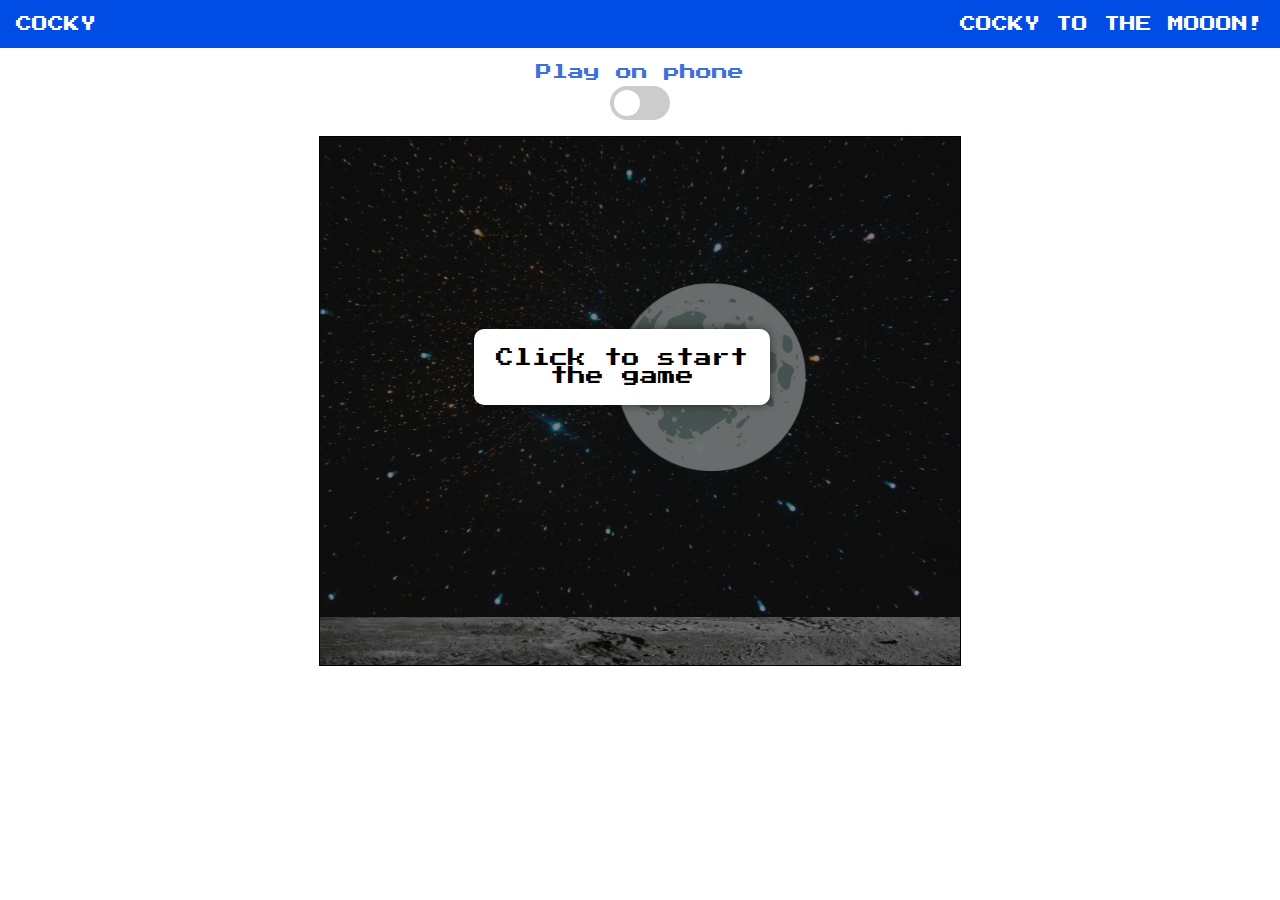
<file: flappy-cock/index.html>
<!DOCTYPE html>
<html>
<head>
    <link rel="stylesheet" type="text/css" href="./frontend/css/style.css">
    <link rel="stylesheet" type="text/css" href="./frontend/css/flappy.css">
    <script src="./frontend/js/cookie.js"></script>
    <link rel="icon" type="image/x-icon" href="../assets/img/favicon.png">
    <title>COCKY - Flappy Cocky</title>
</head>
<body>
    <header>
        <nav>
            <ul>
                <li>
                    <a href="../index.html">COCKY</a>
                    <a href="#" id="githubLink">COCKY TO THE MOOON!</a>
                </li>
            </ul>
        </nav>
    </header>

    <div id="toggleContainer">
        <p>Play on phone</p>
        <label class="switch">
            <input type="checkbox" id="switch">
            <span class="slider round"></span>
        </label>
    </div>
    <div id="gameBox">
        <div id="bird"></div>
        <div class="obstacleTop"></div>
        <div class="obstacleBottom"></div>
        <div class="obstacleTop"></div>
        <div class="obstacleBottom"></div>
        <div class="coin"></div>
        <div class="coin"></div>
        <div id="getReady" style="display: none;">
            <img src="./frontend/images/get ready.png" alt="Get Ready">
        </div>
        <div id="scoreContainer">
            <div id="score"></div>
        </div>
        <div id="medalBox" style="display: block;">
            <div id="medalContainer">
                <div id="goldMedal"></div>
                <div id="silverMedal"></div>
                <div id="bronzeMedal"></div>
                <div id="gameOver"></div>
            </div>
        </div> 
    </div>
    <div id="groundBox">
        <div class="ground"></div>
        <div class="ground"></div>
        <div id="groundShadow"></div>
    </div>
    <div id="touchBox">
        <p>Touch here to fly :D</p>
    </div>
    <script src="./frontend/js/flappy.js"></script>
</body>
</html>
</file>
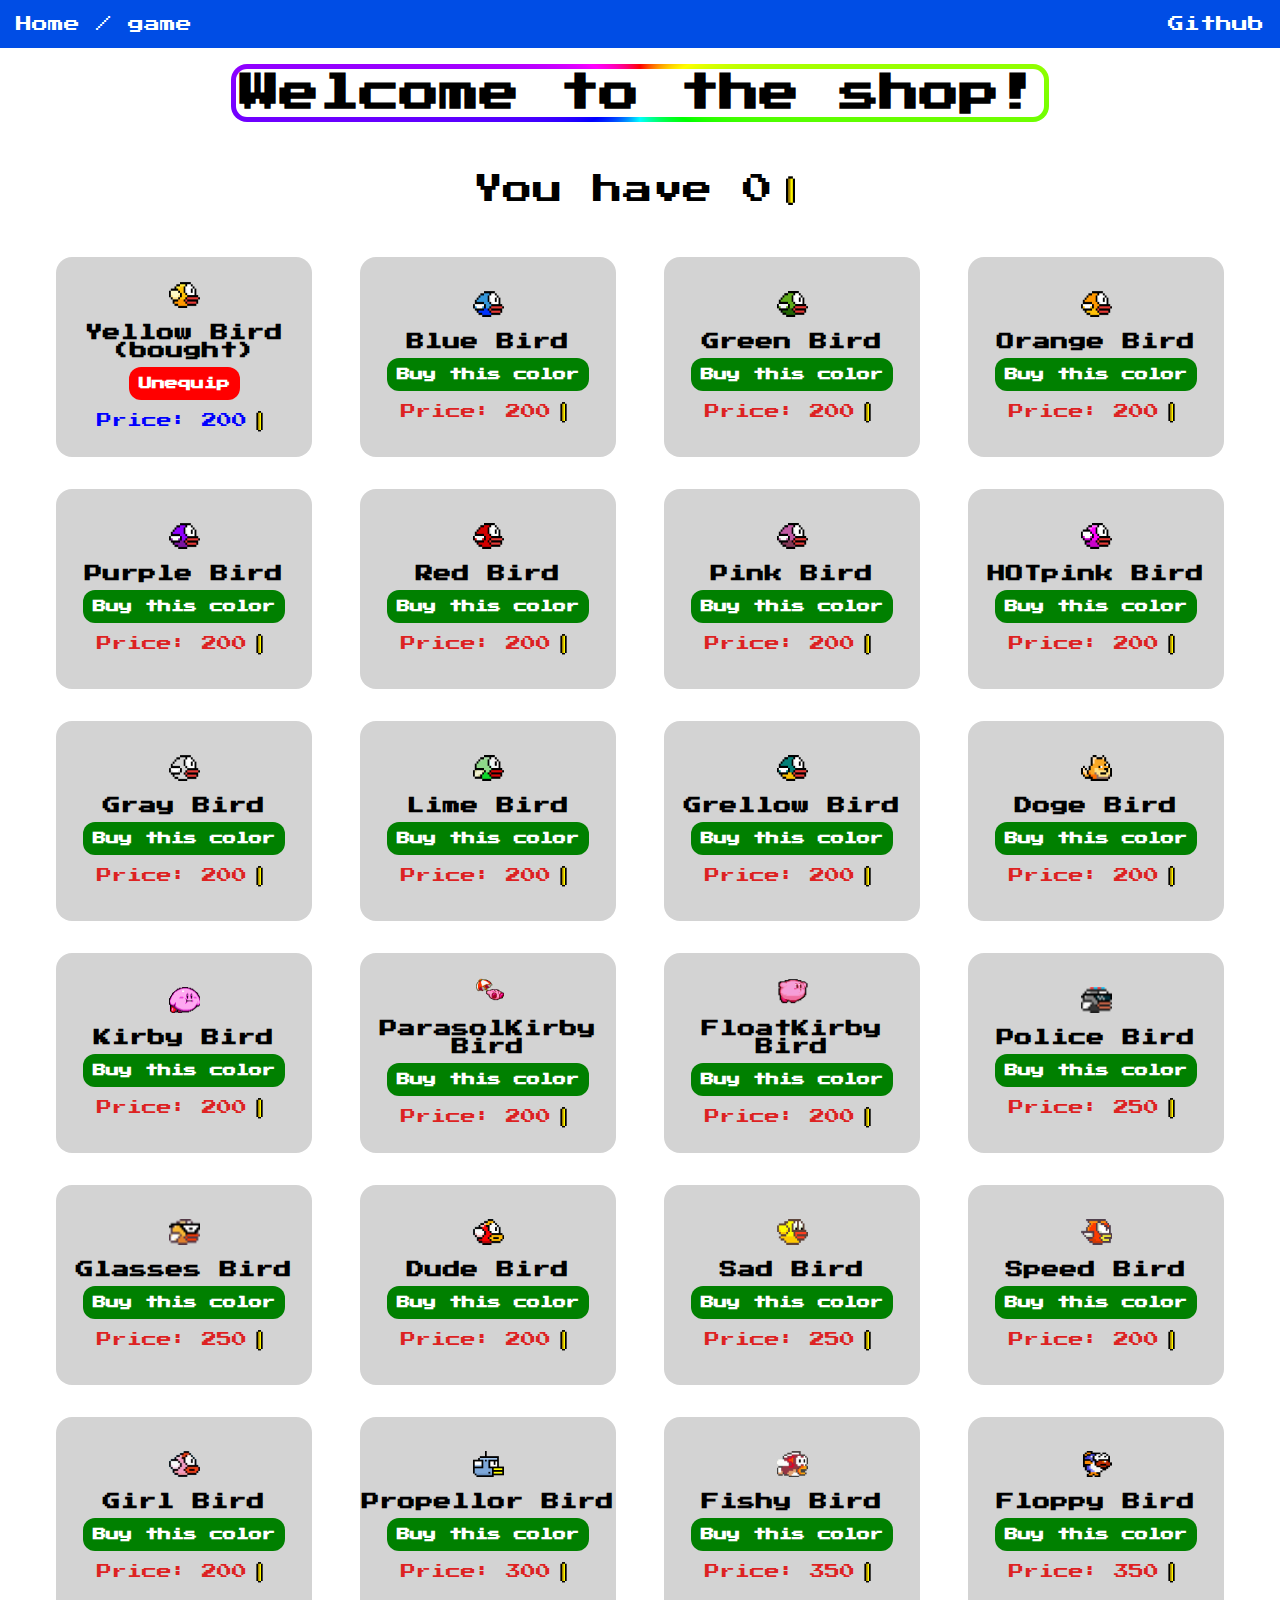
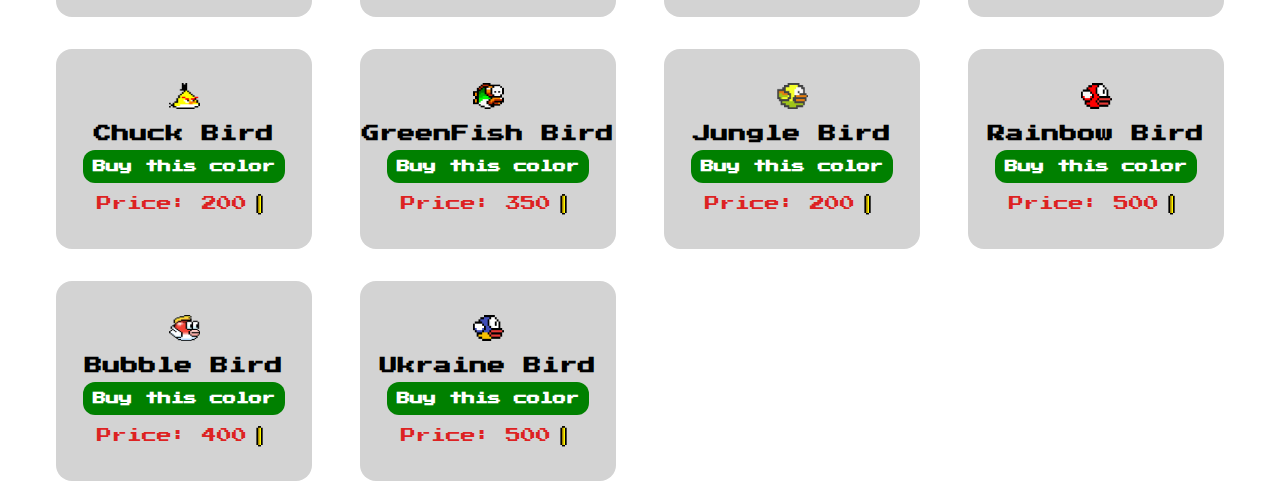
<file: flappy-cock/shop.html>
<!DOCTYPE html>
<html>

<head>
    <link rel="stylesheet" type="text/css" href="./frontend/css/style.css">
    <link rel="stylesheet" type="text/css" href="./frontend/css/shop.css" />
    <script src="./frontend/js/cookie.js"></script>
    <script src="./frontend/js/birdColors.js"></script>
    <link rel="icon" type="image/x-icon" href="favicon.ico" />
</head>

<body>
    <header>
        <nav>
            <ul>
                <li>
                    <a href="./index.html">Home / game</a>
                    <a href="https://github.com/xflipperkast/Flappy-Bird" id="githubLink">Github</a>
                </li>
            </ul>
        </nav>
    </header>

    <h1 id="welcomeSign">Welcome to the shop!</h1>

    <span id="coins">200</span>
    <div id="shopBox">
        <div id="birdsShowcase"></div>
        <span id="messageContainer"></span>
    </div>
    <script src="./frontend/js/shop.js"></script>
</body>

</html>
</file>
<file: flappy-cock/frontend/css/style.css>
@charset "utf-8";

@font-face {
    font-family: 'Press Start 2P';
    src: url(./fonts/PressStart2P-Regular.ttf);
}

* {
    font-family: 'Press Start 2P', sans-serif;
    margin: 0;
    padding: 0;
}

body {
    background-color:  #ffffff;
}

header {
    background-color: #004de5;
    padding: 16px;
    margin-bottom: 16px;
}

nav ul {
    list-style: none;
    display: inline;
}

nav ul li a {
    text-decoration: none;
    color:  #ffffff;
    text-align: center;
    background-image: linear-gradient(0.25turn, red, orange, yellow);
    background-size: 0% 0.125em;
    background-position-x: 100%;
    background-position-y: 100%;
    background-repeat: no-repeat;
    transition: background-size 0.3s ease-in-out;
}

nav ul li a:hover, nav ul li a:focus, nav ul li a:active {
    background-size: 100% 0.125em;
    background-position-x: 0%;
}

button {
    background-color: green;
    border: solid 0px #00000000;
    padding: 10px;
    border-radius: 12px;
    color: white;
    font-weight: bold;
    margin: 8px;
}

#githubLink {
    float: right;
}
</file>
<file: flappy-cock/frontend/css/flappy.css>
@charset "utf-8";

#gameBox {
    position: relative;
    height: 480px;
    width: 640px;
    border: 1px solid black;
    border-bottom: 0px solid black;
    margin: 0 auto;
    overflow: hidden;
    background-image: url(../images/spacebg.png);
}

#scoreContainer {
    z-index: 4;
    width: calc(100% - 2px);
    height: 50%;
    display: flex;
    align-items: center;
    justify-content: center;
	font-size: 2px;
}

#score {
    color: white;
    --borderColor: black;
    font-size: 50px;
    text-shadow: 3px 0 var(--borderColor), -3px 0 var(--borderColor), 0 3px var(--borderColor), 0 -3px var(--borderColor),
             2px 2px var(--borderColor), -2px -2px var(--borderColor), 2px -2px var(--borderColor), -2px 2px var(--borderColor);
    z-index: 4;
}

#background {
    position: absolute;
    width: 100%;
    height: 100%;
    z-index: -1;
}

#bird {
    position: absolute;
    width: 31px;
    height: 26px;
    z-index: 2;
}

#gameOver{
    position: inherit;
    left: 40%;
    top: 46%;
    text-align: center;
    font-size: 18px;
}

#getReady {
    position: absolute;
    top: 50%;
    left: 50%;
    transform: translate(-50%, -50%);
    display: none;
}

.obstacleTop, .obstacleBottom {
    position: absolute;
    background: #00000000;
    background-size: 50px 290px;
    width: 50px;
    z-index: 3;
}

.obstacleTop {
    background-image: url(../images/Pipes/top.png);
    transform: rotate(180deg);
}

.obstacleBottom {
    background-image: url(../images/Pipes/bottom.png);
}

#medalBox {
    position: absolute;
    top: 0;
    left: 0;
    width: 100%;
    height: 100%;
    background-color: rgba(0, 0, 0, 0.5); /* semi-transparent black */
    z-index: 1000; /* this should be higher than the z-index of any other element on the page */
    display: flex;
    justify-content: center;
    align-items: center;
}

#medalContainer {
    background-color: white;
    padding: 20px;
    border-radius: 10px;
    box-shadow: 0 0 10px rgba(0, 0, 0, 0.5);
    margin-top: 30%;
    width: 40%;
    margin-left: 24%;
}

#goldMedal, #silverMedal, #bronzeMedal {
    display: none;
    width: 50px; /* You can adjust this value to change the size of the medals */
    height: 50px; /* You can adjust this value to change the size of the medals */
}

#goldMedal {
    background-image: url(../images/medals/gold.png);
}

#silverMedal {
    background-image: url(../images/medals/silver.png);
}

#bronzeMedal {
    background-image: url(../images/medals/bronze.png);
}

.coin {
    position: absolute;
    background-image: url(../images/coin.gif);
    height: 40px;
    width: 40px;
    background-size: 80px 80px;
    background-position: center center;
    z-index: 1;
}

#groundBox {
    position: relative;
    top: 0;
    width: 640px;
    height: 48px;
    margin: 0 auto;
    overflow: hidden;
    border: 1px solid black;
    border-top: 0px solid black;
}

.ground {
    position: absolute;
    top: 0px;
    background-image: url(../images/floor.png);
    background-size: 655px 48px;
    width: 650px;
    height: 48px;
    z-index: 10;
}

#groundShadow {
    position: absolute;
    top: 0px;
    height: 48px;
    width: 640px;
    background-color: rgba(0, 0, 0, 0.5);
    z-index: 100;
}

#touchBox {
    background-color: lightgray;
    width: 640px;
    height: 300px;
    position: relative;
    top: 0;
    margin: 0 auto;
    border: 1px solid black;
    text-align: center;
    display: none;
}

.switch {
    position: relative;
    display: inline-block;
    width: 60px;
    height: 34px;
}

.switch input {
    opacity: 0;
    width: 0;
    height: 0;
}

.slider {
    position: absolute;
    cursor: pointer;
    top: 0;
    left: 0;
    right: 0;
    bottom: 0;
    background-color: #ccc;
    -webkit-transition: .4s;
    transition: .4s;
}
  
.slider:before {
    position: absolute;
    content: "";
    height: 26px;
    width: 26px;
    left: 4px;
    bottom: 4px;
    background-color: white;
    -webkit-transition: .4s;
    transition: .4s;
}
  
input:checked + .slider {
    background-color: #2196F3;
}
  
input:focus + .slider {
    box-shadow: 0 0 1px #2196F3;
}

input:checked + .slider:before {
    -webkit-transform: translateX(26px);
    -ms-transform: translateX(26px);
    transform: translateX(26px);
}

.slider.round {
    border-radius: 34px;
}
  
.slider.round:before {
    border-radius: 50%;
}

#toggleContainer {
    width: 100vw;
    text-align: center;
    margin: 10px auto 16px auto;
}

#toggleContainer p {
    padding-bottom: 6px;
    color: #3c71dd;
}
</file>
<file: flappy-cock/frontend/css/shop.css>
@charset "utf-8";

@property --angle {
    syntax: "<angle>";
    initial-value: 0deg;
    inherits: false;
}

@keyframes rotate {
    to {
        --angle: 360deg;
    }
}

#welcomeSign {
    --borderSize: 0.125em;
    font-size: 2.5em;
    display: table;
    margin: auto;
    padding: 4px;
    text-align: center;
    border: var(--borderSize) dotted transparent;
    border-radius: 16px;
    background-position: calc(var(--borderSize) * -1) calc(var(--borderSize) * -1);
    background-size: calc(var(--borderSize) * 2 + 100%) calc(var(--borderSize) * 2 + 100%);
    background-image:
        linear-gradient(to right, white, white),

        conic-gradient(from var(--angle), red, yellow, lime, aqua, blue, magenta, red);
    ;
    background-clip: padding-box, border-box;
    animation-name: rotate;
    animation-duration: 5s;
    animation-iteration-count: infinite;
    animation-timing-function: linear;
	font-size: 40px;
}

#coins {
    display: flex;
    align-items: center;
    justify-content: center;
    margin: 50px;
    font-size: 30px;
}

#coinCounterImage {
    background-image: url(../images/coin.gif);
    height: 35px;
    width: 35px;
    background-size: 70px;
    background-position: center;
}

.errorContainer {
    color: #DD2222FF;
}

.succesContainer {
    color: #22BB22FF;
}

#shopBox {
    text-align: center;
}

#birdsShowcase {
    display: grid;
    grid-template-columns: repeat(4, 1fr);
    gap: 1em;
    margin: auto;
    max-width: 1200px;
}

.cell {
    display: flex;
    flex-direction: column;
    justify-content: center;
    align-items: center;
    background-color: lightgray;
    border-radius: 16px;
    height: 200px;
    margin: 16px;
    margin-top: 0px;
	font-size: 15px;
}

.coinImage {
    background-image: url(../images/coin.gif);
    height: 25px;
    width: 25px;
    background-size: 50px 50px;
    background-position: center center;
}

.priceContainer {
    display: flex;
    align-items: center;
}

.priceContainer .red {
    color: #DD2222FF;
}

.priceContainer .blue {
    color: blue;
}

.priceContainer .green {
    color: #22BB22FF;
}
</file>
